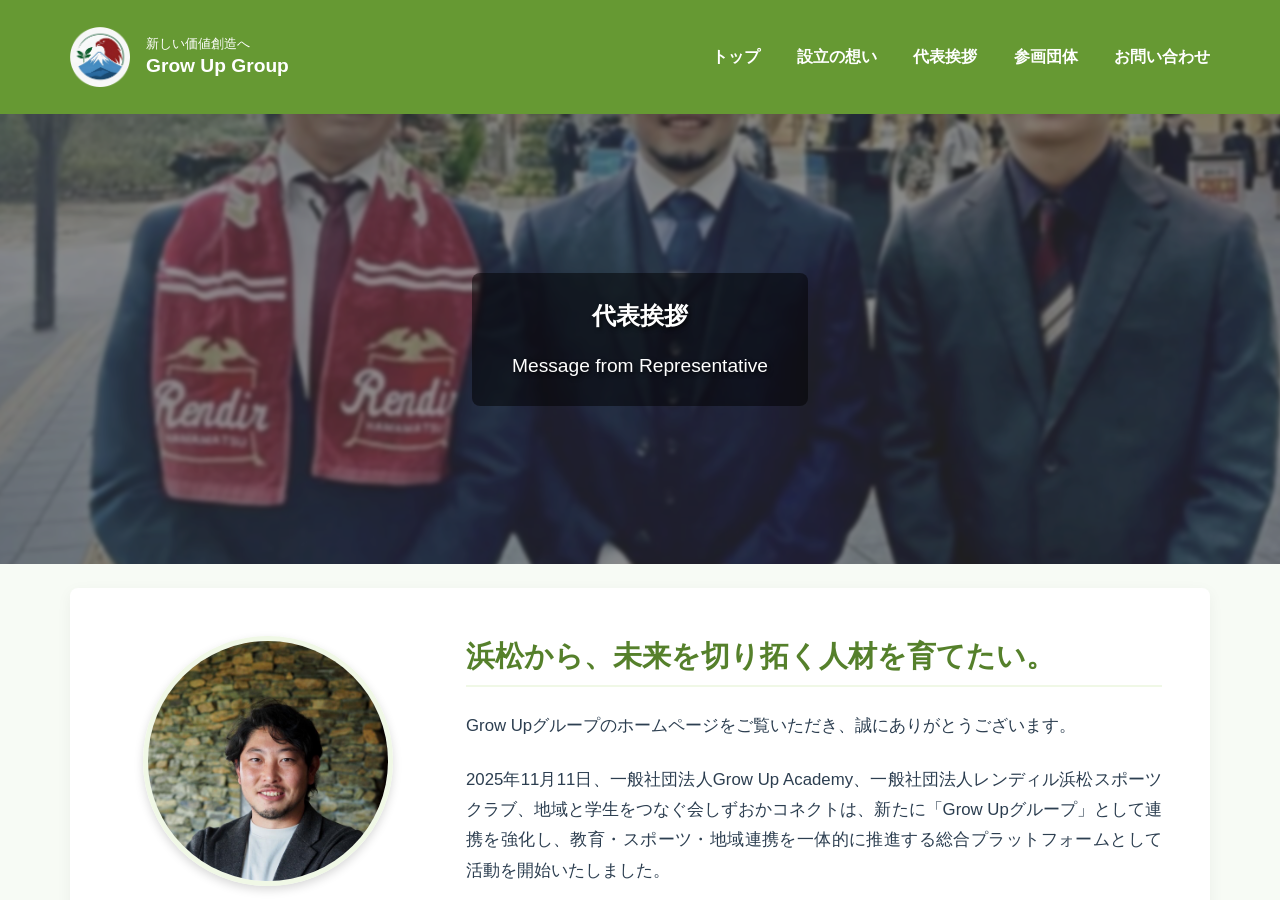
<file: greeting.html>
<!DOCTYPE html>
<html lang="ja">
<head>
  <meta charset="UTF-8" />
  <meta name="viewport" content="width=device-width, initial-scale=1" />
  
  <title>代表挨拶 | Grow Up Group 代表 島沢翔哉</title>
  <meta name="description" content="Grow Upグループ代表 島沢翔哉からのご挨拶。教育・スポーツ・学生支援の力を結集し、世代を超えて学び合い、支え合う循環型の地域づくりへの決意をお伝えします。">

  <link rel="icon" href="image/connection_logo.png" type="image/png">
  <link rel="apple-touch-icon" href="image/connection_logo.png">

  <meta property="og:type" content="article">
  <meta property="og:title" content="代表挨拶 | Grow Up Group 代表 島沢翔哉">
  <meta property="og:description" content="「浜松から、未来を切り拓く人材を育てたい。」Grow Upグループ代表 島沢翔哉からのメッセージです。">
  <meta property="og:url" content="https://grow-up-group.shizuoka-connect.com/greeting.html"> 
  <meta property="og:image" content="https://grow-up-group.shizuoka-connect.com/image/adviser.jpg"> 
  <link rel="stylesheet" href="style.css" />
  <link rel="stylesheet" href="https://cdnjs.cloudflare.com/ajax/libs/font-awesome/6.5.2/css/all.min.css" />
</head>

<style>
    /* 共通設定 (他のページと同じ) */
    .header-logo-group { height: 60px; width: auto; }
    .page-hero { position: relative; overflow: hidden; }
    .page-hero::before {
      content: ''; position: absolute; top: 0; left: 0; width: 100%; height: 100%;
      background-color: rgba(0, 0, 0, 0.4); z-index: 1;
    }
    .page-hero::after {
      content: ''; position: absolute; top: 0; left: 0; width: 100%; height: 100%;
      background-image: url('image/connection_photo.jpg'); /* 背景画像 */
      background-size: cover; background-position: center;
      filter: blur(2px); transform: scale(1.05); z-index: 0; opacity: 0.8;
    }
    .hero-text { position: relative; z-index: 2; color: #fff; text-shadow: 2px 2px 4px rgba(0,0,0,0.7); }

    /* --- このページ専用のスタイル --- */
    .greeting-container {
      background-color: #fff;
      padding: 3rem;
      border-radius: 8px;
      box-shadow: 0 4px 15px rgba(0,0,0,0.05);
      margin-bottom: 3rem;
    }

    /* 写真と文章を横並びにするレイアウト */
    .greeting-flex {
      display: flex;
      gap: 3rem;
      align-items: flex-start;
    }

    .leader-photo-area {
      flex: 0 0 300px; /* エリアの幅 */
      text-align: center;
    }

    /* ★変更点: 写真を丸く切り抜く設定 */
    .leader-photo {
      width: 240px;       /* 好きなサイズ（正方形）に固定 */
      height: 240px;      /* 幅と同じ高さにする */
      object-fit: cover;  /* 画像を変形させずに枠いっぱいに表示 */
      object-position: center top; /* 顔の位置（少し上寄り）を中心に */
      border-radius: 50%; /* 完全な円にする */
      box-shadow: 0 4px 10px rgba(0,0,0,0.15);
      margin-bottom: 1rem;
      border: 5px solid #f0f8e6; /* 薄い緑の枠線をつけて強調 */
    }

    .leader-name {
      font-size: 1.4rem;
      font-weight: bold;
      color: #669933;
      margin-top: 0.5rem;
    }
    
    .leader-position {
      font-size: 0.9rem;
      color: #666;
      margin-bottom: 0.2rem;
    }

    .message-body {
      flex: 1; /* 残りの幅を全部使う */
    }

    .message-title {
      font-size: 1.8rem;
      color: #55802b;
      margin-top: 0;
      margin-bottom: 1.5rem;
      border-bottom: 2px solid #f0f8e6;
      padding-bottom: 0.5rem;
      line-height: 1.4;
    }

    .message-text p {
      margin-bottom: 1.5rem;
      line-height: 1.8;
      font-size: 1.05rem;
      text-align: justify; /* 両端揃えできれいに見せる */
    }

    /* 署名部分 */
    .signature {
      text-align: right;
      font-size: 1.2rem;
      font-family: "Yu Mincho", serif; /* 明朝体でそれっぽく */
      margin-top: 2rem;
      line-height: 1.6;
    }

    /* スマホ対応 */
    @media (max-width: 768px) {
      .greeting-flex {
        flex-direction: column; /* 縦並びにする */
        gap: 2rem;
        align-items: center; /* 中央寄せ */
      }
      .leader-photo-area {
        flex: auto;
        width: 100%;
        max-width: 300px;
        margin: 0 auto;
      }
      .message-title {
        font-size: 1.5rem;
        text-align: center;
      }
    }
</style>

<body>
  
  <header>
    <div class="container header-flex">
      <h1>
        <a href="index.html" class="site-title">
          <img src="image/connection_logo.png" alt="Grow Upグループ ロゴ" class="header-logo header-logo-group">
          <div class="title-text">
            <span class="sub-title">新しい価値創造へ</span>
            Grow Up Group
          </div>
        </a>
      </h1>
      <nav class="desktop-nav">
        <ul>
          <li><a href="index.html">トップ</a></li>
          <li><a href="message.html">設立の想い</a></li>
          <li><a href="greeting.html">代表挨拶</a></li>
          <li><a href="index.html#members">参画団体</a></li>
          <li><a href="index.html#contact">お問い合わせ</a></li>
        </ul>
      </nav>
      <div class="hamburger" id="hamburger"><span></span><span></span><span></span></div>
    </div>
  </header>

  <nav class="nav-menu" id="nav-menu">
    <ul>
      <li><a href="index.html">トップ</a></li>
      <li><a href="message.html">設立の想い</a></li>
      <li><a href="greeting.html">代表挨拶</a></li>
      <li><a href="index.html#members">参画団体</a></li>
      <li><a href="index.html#contact">お問い合わせ</a></li>
    </ul>
  </nav>

  <div class="content-wrapper">
    <section class="page-hero">
      <div class="hero-text">
        <h2>代表挨拶</h2>
        <p style="font-size: 1.2rem; margin-top: 1rem;">Message from Representative</p>
      </div>
    </section>

    <main class="container page-content">

      <section class="greeting-container">
        <div class="greeting-flex">
          
          <div class="leader-photo-area">
            <img src="image/adviser.jpg" alt="島沢 翔哉 代表" class="leader-photo" loading="lazy">
            <div class="leader-position">Grow Upグループ 代表</div>
            <div class="leader-name">島沢 翔哉</div>
          </div>

          <div class="message-body">
            <h3 class="message-title">浜松から、未来を切り拓く人材を育てたい。</h3>
            
            <div class="message-text">
              <p>
                Grow Upグループのホームページをご覧いただき、誠にありがとうございます。
              </p>
              <p>
                2025年11月11日、一般社団法人Grow Up Academy、一般社団法人レンディル浜松スポーツクラブ、地域と学生をつなぐ会しずおかコネクトは、新たに「Grow Upグループ」として連携を強化し、教育・スポーツ・地域連携を一体的に推進する総合プラットフォームとして活動を開始いたしました。
              </p>
              <p>
                少子化や地域活力の低下、企業の人材不足、若者の教育機会の分断など、地域社会を取り巻く課題は年々複雑化しています。<br>
                この現実に向き合い、「子どもたちや若い世代が夢を描き、挑戦できる地域にしたい」という想いが、3団体を一つに結びました。
              </p>
              <p>
                <strong>Grow Up Academy</strong>は教育・人材育成の中核として、スポーツや文化教育の実践知を提供し、挑戦を支える学びの土台をつくります。<br>
                <strong>レンディル浜松スポーツクラブ</strong>は「地域の学びと指導のプラットフォーム」として、スポーツ・文化など多分野の活動を支え、地域クラブや社会人団体の基盤を整えます。<br>
                <strong>しずおかコネクト</strong>は学生と地域をつなぐネットワークとして、若者の力を地域企業や団体に届け、未来の担い手を育てる循環を生み出します。
              </p>
              <p>
                私たち Grow Upグループは、この3つの機能を統合し、<br>
                <strong style="color: #669933;">「教育 → 実践 → 地域貢献」</strong><br>
                という一連の流れを創り出すことで、人と地域が共に成長する“循環型の地域づくり”に挑戦していきます。
              </p>
              <p>
                目指すのは、単なる団体の連携ではありません。<br>
                子ども・学生・若者・指導者・企業・地域住民など、すべての世代が学び合い、支え合うコミュニティの創造です。
              </p>
              <p>
                浜松から、未来を切り拓く人材を育てたい。<br>
                地域の課題を、地域の力で乗り越える仕組みをつくりたい。<br>
                世代を超え、分野を超え、立場を超え、誰もが成長していける社会を築きたい。
              </p>
              <p>
                Grow Upグループは、その志を胸に、地域の皆さまと共に歩み続けます。<br>
                今後とも変わらぬご支援を賜りますよう、心よりお願い申し上げます。
              </p>
            </div>

            <div class="signature">
              Grow Upグループ<br>
              代表　島沢 翔哉
            </div>

          </div>
        </div>
      </section>

      <section class="cta-section" id="contact">
        <h2 style="color: #55802b;">共に未来を創るパートナーを募集しています</h2>
        <p style="margin: 1rem 0 1.5rem 0;">私たちの想いに共感していただける方、ぜひ一度お話ししましょう。</p>
        <a href="mailto:campustocommunityshizuoka@gmail.com" class="btn">
            <i class="fas fa-envelope"></i> 代表へのお問い合わせはこちら
        </a>
      </section>

    </main>

    <footer>
      <div class="container">
        <div class="footer-content">
          <p>© 2026 Grow Up Group. All rights reserved.</p>
          <div class="footer-links">
            <a href="https://www.instagram.com/shizuoka_connect?igsh=OXMyazhjcWQ0aW8y" target="_blank" aria-label="Instagram">
              <i class="fab fa-instagram"></i>
            </a>
            <a href="mailto:campustocommunityshizuoka@gmail.com" aria-label="Email">
              <i class="fas fa-envelope"></i>
            </a>
          </div>
        </div>
      </div>
    </footer>
  </div>

  <script type="module" src="javascript.js"></script>
</body>
</html>
</file>
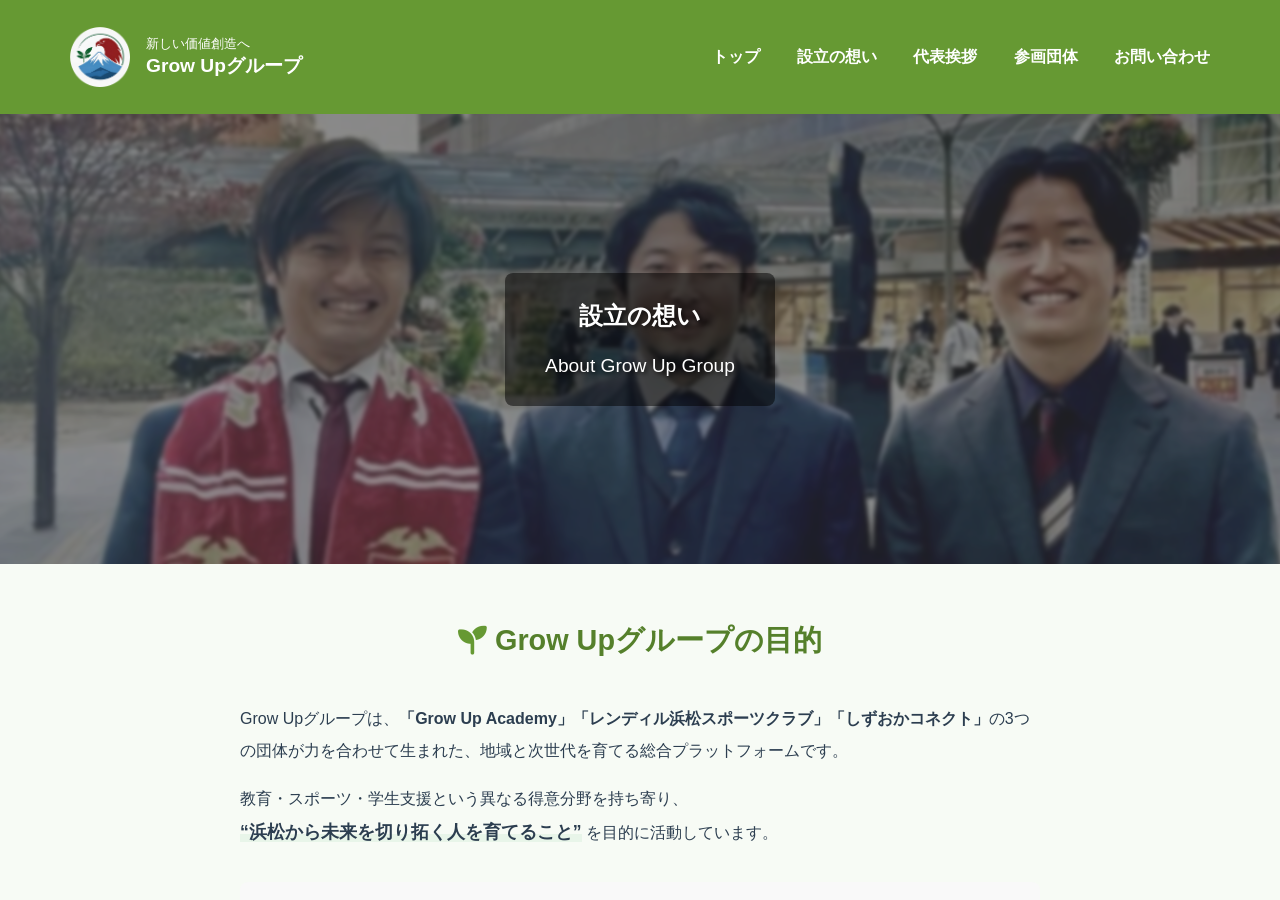
<file: message.html>
<!DOCTYPE html>
<html lang="ja">
<head>
  <meta charset="UTF-8" />
  <meta name="viewport" content="width=device-width, initial-scale=1" />
  
  <title>設立の想い | Grow Up Group - 教育と地域貢献の循環</title>
  <meta name="description" content="Grow Upグループの設立目的と3つの団体の役割について。「教育→実践→地域貢献」の循環を生み出し、浜松から未来を切り拓く人材を育てるための連携体制をご紹介します。">

  <link rel="icon" href="image/connection_logo.png" type="image/png">
  <link rel="apple-touch-icon" href="image/connection_logo.png">

  <meta property="og:type" content="article">
  <meta property="og:title" content="設立の想い | Grow Up Group">
  <meta property="og:description" content="「浜松から未来を切り拓く人を育てる」Grow Upグループ設立の背景と、3つの力が生み出す循環について。">
  <meta property="og:url" content="https://grow-up-group.shizuoka-connect.com/message.html">
  <meta property="og:image" content="https://grow-up-group.shizuoka-connect.com/image/connection_photo.jpg"> 
  <link rel="stylesheet" href="style.css" />
  <link rel="stylesheet" href="https://cdnjs.cloudflare.com/ajax/libs/font-awesome/6.5.2/css/all.min.css" />
</head>

<style>
    /* --- index.html と共通のスタイル設定 (ヘッダー・ヒーロー画像) --- */
    .header-logo-group {
      height: 60px;
      width: auto;
    }
    
    .page-hero {
      position: relative;
      overflow: hidden;
    }

    /* 全体背景のオーバーレイ */
    .page-hero::before {
      content: '';
      position: absolute;
      top: 0;
      left: 0;
      width: 100%;
      height: 100%;
      background-color: rgba(0, 0, 0, 0.4);
      z-index: 1;
    }

    /* 背景画像設定 */
    .page-hero::after {
      content: '';
      position: absolute;
      top: 0;
      left: 0;
      width: 100%;
      height: 100%;
      background-image: url('image/connection_photo.jpg');
      background-size: 100% auto;
      background-repeat: no-repeat;
      background-position: center top;
      filter: blur(2px);
      transform: scale(1.05);
      z-index: 0;
      opacity: 0.8;
    }
    
    .hero-text {
      position: relative;
      z-index: 2;
      color: #fff;
      text-shadow: 2px 2px 4px rgba(0,0,0,0.7);
    }

    /* --- 以下、message.html 専用のコンテンツスタイル --- */
    
    /* 各団体の紹介カード */
    .org-section {
      margin-bottom: 4rem;
    }
    
    .org-card {
      background: #fff;
      border-radius: 12px;
      box-shadow: 0 4px 15px rgba(0,0,0,0.05);
      padding: 2.5rem;
      margin-bottom: 2rem;
      border-left-width: 6px;
      border-left-style: solid;
    }

    .org-card h3 {
      font-size: 1.5rem;
      margin-top: 0;
      margin-bottom: 1rem;
      display: flex;
      align-items: center;
      gap: 0.8rem;
    }

    .org-card ul {
      list-style: none;
      padding: 0;
      margin: 1.5rem 0;
    }

    .org-card ul li {
      position: relative;
      padding-left: 1.5rem;
      margin-bottom: 0.8rem;
      line-height: 1.6;
    }

    /* チェックマークの色はインラインで制御するため、共通部分のみ定義 */
    .org-card ul li::before {
      content: '✔';
      position: absolute;
      left: 0;
      font-weight: bold;
    }

    .feature-tag {
      display: inline-block;
      padding: 0.5rem 1rem;
      border-radius: 20px;
      font-weight: bold;
      font-size: 0.95rem;
    }

    /* まとめセクション */
    .summary-box {
      background-color: #fff8e1; /* 薄いオレンジ背景 */
      border: 2px solid #ffcc80;
      border-radius: 12px;
      padding: 2rem;
      text-align: center;
      max-width: 800px;
      margin: 3rem auto 0 auto;
    }

    .summary-title {
      color: #f57c00;
      font-size: 1.3rem;
      font-weight: bold;
      margin-bottom: 1.5rem;
    }

    .role-flow {
      display: flex;
      flex-wrap: wrap;
      justify-content: center;
      gap: 1rem;
      font-size: 1.1rem;
      font-weight: bold;
    }
    
    .role-item {
      background: white;
      padding: 0.8rem 1.5rem;
      border-radius: 8px;
      box-shadow: 0 2px 5px rgba(0,0,0,0.05);
    }

    /* お問い合わせセクション */
    .cta-section {
      background-color: #ffffff;
      border: 2px solid #669933;
    }

    /* レスポンシブ調整 */
    @media (max-width: 768px) {
      .role-flow {
        flex-direction: column;
        gap: 0.5rem;
      }
    }
</style>

<body>
  
  <header>
    <div class="container header-flex">
      <h1>
        <a href="index.html" class="site-title">
          <img src="image/connection_logo.png" alt="Grow Upグループ ロゴ" class="header-logo header-logo-group">
          <div class="title-text">
            <span class="sub-title">新しい価値創造へ</span>
            Grow Upグループ
          </div>
        </a>
      </h1>
      <nav class="desktop-nav">
        <ul>
          <li><a href="index.html">トップ</a></li>
          <li><a href="message.html">設立の想い</a></li>
          <li><a href="greeting.html">代表挨拶</a></li>
          <li><a href="index.html#members">参画団体</a></li>
          <li><a href="index.html#contact">お問い合わせ</a></li>
        </ul>
      </nav>
      <div class="hamburger" id="hamburger"><span></span><span></span><span></span></div>
    </div>
  </header>

  <nav class="nav-menu" id="nav-menu">
    <ul>
      <li><a href="index.html">トップ</a></li>
      <li><a href="message.html">設立の想い</a></li>
      <li><a href="greeting.html">代表挨拶</a></li>
      <li><a href="index.html#members">参画団体</a></li>
      <li><a href="index.html#contact">お問い合わせ</a></li>
    </ul>
  </nav>

  <div class="content-wrapper">
    <section class="page-hero">
      <div class="hero-text">
        <h2>設立の想い</h2>
        <p style="font-size: 1.2rem; margin-top: 1rem;">About Grow Up Group</p>
      </div>
    </section>

    <main class="container page-content">

      <section class="section" style="text-align: center; margin-bottom: 4rem;">
        <h3 class="section-title" style="display: flex; align-items: center; justify-content: center; gap: 0.5rem;">
          <i class="fas fa-seedling" style="color: #669933;"></i> Grow Upグループの目的
        </h3>
        <div style="max-width: 800px; margin: 0 auto; line-height: 2; text-align: left;">
          <p>
            Grow Upグループは、<strong>「Grow Up Academy」「レンディル浜松スポーツクラブ」「しずおかコネクト」</strong>の3つの団体が力を合わせて生まれた、地域と次世代を育てる総合プラットフォームです。
          </p>
          <p style="margin-top: 1rem;">
            教育・スポーツ・学生支援という異なる得意分野を持ち寄り、<br>
            <strong style="font-size: 1.1rem; color: #2c3e50; background: linear-gradient(transparent 60%, #e8f5e9 60%);">“浜松から未来を切り拓く人を育てること”</strong> を目的に活動しています。
          </p>
          
          <div style="background-color: #f9f9f9; padding: 1.5rem; border-radius: 8px; margin-top: 2rem; text-align: center;">
            <p style="margin: 0; font-weight: bold; color: #55802b;">
              Grow Up Academyが教育で土台をつくり、<br>
              レンディル浜松がその力を現場で活かし、<br>
              しずおかコネクトが人と地域をつなぐ。
            </p>
          </div>
          
          <p style="margin-top: 1.5rem;">
            この循環を仕組みとして整えることで、<strong>「教育 → 実践 → 地域貢献」</strong>の流れを自然に生み出しています。
          </p>
        </div>
      </section>

      <section class="org-section">
        <h2 class="section-title">各団体の役割</h2>

        <div class="org-card" style="border-left-color: #1b5e20;">
          <h3 style="color: #1b5e20;"><i class="fas fa-school"></i> Grow Up Academy（教育・人材育成）</h3>
          <p>Grow Up Academyは、グループの中で最も<strong>「教育」と「育成」</strong>に特化した組織です。</p>
          <ul>
            <li style="color: #2c3e50;"><span style="color: #1b5e20; position: absolute; left: 0; font-weight: bold;">✔</span> 指導法・教育ノウハウを活かした人材育成プログラムや企業研修を実施</li>
            <li style="color: #2c3e50;"><span style="color: #1b5e20; position: absolute; left: 0; font-weight: bold;">✔</span> レンディル浜松の現場へ教育メソッドを導入し、指導の質向上や育成システムづくりを担当</li>
            <li style="color: #2c3e50;"><span style="color: #1b5e20; position: absolute; left: 0; font-weight: bold;">✔</span> しずおかコネクトと連携して、研修 → 実践 → 活躍の流れを設計</li>
          </ul>
          <div class="feature-tag" style="background-color: #e8f5e9; color: #1b5e20;">
            📌 特徴：教育の品質保証と指導体系の中心
          </div>
        </div>

        <div class="org-card" style="border-left-color: #8d1c2c;">
          <h3 style="color: #8d1c2c;"><i class="fas fa-futbol"></i> レンディル浜松スポーツクラブ（実践・地域連携）</h3>
          <p>レンディル浜松は、スポーツや文化活動を通じて、学びを<strong>“実際の体験”</strong>につなげるフィールドを提供しています。</p>
          <ul>
            <li style="color: #2c3e50;"><span style="color: #8d1c2c; position: absolute; left: 0; font-weight: bold;">✔</span> 子どもから大人まで参加できるスポーツ・文化の場を運営</li>
            <li style="color: #2c3e50;"><span style="color: #8d1c2c; position: absolute; left: 0; font-weight: bold;">✔</span> 部活動移行先や地域クラブの指導者を登録・派遣し、地域の指導者マネジメントを担当</li>
            <li style="color: #2c3e50;"><span style="color: #8d1c2c; position: absolute; left: 0; font-weight: bold;">✔</span> Academyで学んだ教育メソッドを現場に導入し、チーム運営や地域イベントまで幅広くサポート</li>
          </ul>
          <div class="feature-tag" style="background-color: #fae3e5; color: #8d1c2c;">
            📌 特徴：地域に一番近い「現場力」が強み
          </div>
        </div>

        <div class="org-card" style="border-left-color: #0088cc;">
          <h3 style="color: #0088cc;"><i class="fas fa-graduation-cap"></i> しずおかコネクト（学生マッチング・地域ネットワーク）</h3>
          <p>しずおかコネクトは、学生 × 地域企業 × 団体をつなぐ<strong>ネットワークハブ</strong>として機能しています。</p>
          <ul>
            <li style="color: #2c3e50;"><span style="color: #0088cc; position: absolute; left: 0; font-weight: bold;">✔</span> 学生を発掘し、企業・団体へつなげるマッチングの専門家</li>
            <li style="color: #2c3e50;"><span style="color: #0088cc; position: absolute; left: 0; font-weight: bold;">✔</span> Grow Up Academyの教育を学生に接続し、即戦力として活躍できる力を育成</li>
            <li style="color: #2c3e50;"><span style="color: #0088cc; position: absolute; left: 0; font-weight: bold;">✔</span> レンディル浜松の現場やイベントを、学生が挑戦できる実践の場として提供</li>
            <li style="color: #2c3e50;"><span style="color: #0088cc; position: absolute; left: 0; font-weight: bold;">✔</span> 地域企業のCSR活動や産学連携もサポート</li>
          </ul>
          <div class="feature-tag" style="background-color: #e1f5fe; color: #0088cc;">
            📌 特徴：人と地域をつなぐ「接続力」が武器
          </div>
        </div>

      </section>

      <section class="summary-box">
        <div class="summary-title">🔶 3つの団体の役割まとめ</div>
        <div class="role-flow">
          <div class="role-item" style="color: #1b5e20;"><i class="fas fa-school"></i> Academy<br>育てる（教育）</div>
          <div style="display:flex; align-items:center; color:#ccc;"><i class="fas fa-plus"></i></div>
          <div class="role-item" style="color: #8d1c2c;"><i class="fas fa-futbol"></i> レンディル<br>活かす（現場）</div>
          <div style="display:flex; align-items:center; color:#ccc;"><i class="fas fa-plus"></i></div>
          <div class="role-item" style="color: #0088cc;"><i class="fas fa-graduation-cap"></i> コネクト<br>つなぐ（マッチング）</div>
        </div>
        <p style="margin-top: 1.5rem; font-weight: 500;">
          この3つが揃うことで、Grow Upグループは地域と人を育てる大きな循環を生み出しています。
        </p>
      </section>

      <section class="cta-section" id="contact" style="margin-top: 4rem;">
        <h2 style="color: #55802b;">私たちの活動に参加しませんか？</h2>
        <p style="margin: 1rem 0;">
          協業パートナー、学生メンバー、取材のご依頼など、お気軽にご連絡ください。
        </p>
        <a href="mailto:campustocommunityshizuoka@gmail.com" class="btn">
            <i class="fas fa-envelope"></i> お問い合わせはこちら
        </a>
      </section>

    </main>

    <footer>
      <div class="container">
        <div class="footer-content">
          <p>© 2026 Grow Up Group. All rights reserved.</p>
          <div class="footer-links">
            <a href="https://www.instagram.com/shizuoka_connect?igsh=OXMyazhjcWQ0aW8y" target="_blank" aria-label="Instagram">
              <i class="fab fa-instagram"></i>
            </a>
            <a href="mailto:campustocommunityshizuoka@gmail.com" aria-label="Email">
              <i class="fas fa-envelope"></i>
            </a>
          </div>
        </div>
      </div>
    </footer>
  </div>

  <script type="module" src="javascript.js"></script>
</body>
</html>
</file>
<file: style.css>
/* =================================================================
   基本スタイル
   サイト全体の基本的なフォント、色、レイアウトなどを定義します。
   ================================================================= */
html, body {
  height: 100%;
  margin: 0;
}

body {
  font-family: 'Segoe UI', sans-serif;
  padding: 0;
  /* 背景色をほんのり緑がかった白に変更 */
  background-color: #f7fbf5;
  color: #2c3e50;
  line-height: 1.6;
  display: flex;
  flex-direction: column;
}

.container {
  max-width: 1140px;
  margin: 0 auto;
  padding: 1.5rem;
}

a {
  text-decoration: none;
  color: inherit;
}

ul {
  list-style: none;
  margin: 0;
  padding: 0;
}

/* =================================================================
   ヘッダー
   ページ上部のロゴやナビゲーションメニューのスタイルです。
   ================================================================= */
header {
  /* ★変更：若草色 */
  background-color: #669933;
  color: white;
  padding: 0.2rem 0;
  width: 100%;
  z-index: 1002;
  flex-shrink: 0;
}

.header-flex {
  display: flex;
  align-items: center;
}

header h1 {
  margin: 0;
}

.site-title {
  display: flex;
  align-items: center;
  gap: 1rem;
}

.header-logo {
  height: 50px;
  width: auto;
}

.title-text {
  font-size: 1.2rem;
  line-height: 1.4;
  font-weight: bold;
}

.sub-title {
  font-size: 0.8rem;
  font-weight: normal;
  display: block;
}

/* =================================================================
   ナビゲーション (PC / スマートフォン)
   ================================================================= */

/* PC用ナビゲーション */
.desktop-nav {
  display: none; /* デフォルトは非表示、メディアクエリで表示 */
  margin-left: auto;
}

.desktop-nav > ul > li {
  display: inline-block;
  margin-left: 2rem;
  position: relative;
}

.desktop-nav a {
  color: white;
  font-weight: bold;
}

/* PC用ドロップダウン（ホバーで表示） */
.desktop-nav .dropdown:hover .dropdown-menu {
  display: block;
}

.dropdown-menu {
  display: none;
  position: absolute;
  top: 100%;
  left: 0;
  /* ★変更：ドロップダウン背景（少し濃い緑） */
  background-color: #55802b;
  border-radius: 4px;
  min-width: 180px;
  z-index: 10;
  padding: 0.5rem 0;
}

.dropdown-menu li a {
  display: block;
  padding: 0.5rem 1rem;
  white-space: nowrap;
}

.dropdown-menu li a:hover {
  /* ★変更：ホバー時のさらに濃い緑 */
  background-color: #446622;
}

/* ハンバーガーアイコン (スマートフォン用) */
.hamburger {
  display: block;
  cursor: pointer;
  width: 30px;
  height: 21px;
  position: relative;
  z-index: 1003;
  margin-left: auto;
}

.hamburger span {
  display: block;
  position: absolute;
  width: 100%;
  height: 3px;
  background-color: white;
  border-radius: 4px;
  transition: all 0.3s ease-in-out;
}

.hamburger span:nth-child(1) { top: 0; }
.hamburger span:nth-child(2) { top: 9px; }
.hamburger span:nth-child(3) { top: 18px; }

/* ハンバーガーがアクティブな時 (×印になる) */
.hamburger.active span:nth-child(1) {
  top: 9px;
  transform: rotate(45deg);
}
.hamburger.active span:nth-child(2) {
  opacity: 0;
}
.hamburger.active span:nth-child(3) {
  top: 9px;
  transform: rotate(-45deg);
}

/* スライドメニュー (スマートフォン用) */
.nav-menu {
  position: fixed;
  top: 0;
  right: -100%;
  width: 250px;
  height: 100%;
  /* ★変更：スマホメニュー背景（緑の透過） */
  background-color: rgba(102, 153, 51, 0.95);
  transition: right 0.4s ease-in-out;
  z-index: 1001;
  display: flex;
  flex-direction: column;
  justify-content: center;
}

.nav-menu.active {
  right: 0;
}

.nav-menu ul {
  padding-top: 0;
}

.nav-menu li {
  text-align: center;
  margin: 1.5rem 0;
}

.nav-menu a {
  color: white;
  font-size: 1.2rem;
  font-weight: bold;
}

/* スマートフォン用ドロップダウン */
.dropdown-menu-sp {
  display: none;
  background-color: rgba(0,0,0,0.2);
  padding: 0.5rem 0;
  margin-top: 0.5rem;
}

.dropdown-menu-sp.show {
  display: block;
}

.dropdown-menu-sp li {
  margin: 0;
}

.dropdown-menu-sp a {
  font-size: 1rem;
  font-weight: normal;
  display: flex;
  align-items: center;
  justify-content: center;
  padding: 0.75rem 0;
}

/* =================================================================
   メインコンテンツ
   ================================================================= */

/* コンテンツ全体のラッパー */
.content-wrapper {
  flex-grow: 1; /* フッターをページ下部に固定するため */
  overflow-y: auto;
  -webkit-overflow-scrolling: touch;
}

/* 各ページ共通のメインコンテンツエリア */
.page-content {
  padding-bottom: 2rem;
}

/* ヒーローセクション (ページ上部の大きな画像エリア) */
.hero, .page-hero {
  position: relative;
  height: 450px;
  display: flex;
  overflow: hidden;
  align-items: center;
  justify-content: center;
  color: white;
  text-align: center;
}

/* ヒーローイメージを3分割で表示するためのスタイル */
.hero-image-segment {
  position: absolute;
  top: 0;
  width: 33.333%;
  height: 100%;
  background-size: cover;
  background-position: center;
  filter: brightness(0.7);
  z-index: 0;
}

.segment-1 { left: 0; background-image: url("image/hatake.jpg"); }
.segment-2 { left: 33.333%; background-image: url("image/fujisann.jpg"); }
.segment-3 { left: 66.666%; background-image: url("image/taki.jpg"); }

/* 画像の上に薄い黒のオーバーレイをかける */
.hero::before, .page-hero::before {
  content: "";
  position: absolute;
  top: 0;
  left: 0;
  width: 100%;
  height: 100%;
  background-color: rgba(0,0,0,0.1);
  z-index: 0;
  pointer-events: none;
}

/* ヒーローセクション中央のテキスト */
.hero-text {
  position: relative;
  z-index: 1;
  background-color: rgba(0, 0, 0, 0.5);
  display: inline-block;
  padding: 1.5rem 2.5rem;
  border-radius: 8px;
}

.hero-text h2, .hero-text p {
  margin: 0;
}

/* 各セクションのタイトル */
.section-title {
  text-align: center;
  margin-bottom: 2.5rem;
  font-size: 1.8rem;
  /* ★変更：タイトルの色を濃い緑へ */
  color: #55802b;
}

/* 各セクションの導入テキスト */
.intro-text {
  text-align: center;
  margin-bottom: 3rem;
  font-size: 1.1rem;
  max-width: 800px;
  margin-left: auto;
  margin-right: auto;
}

/* 汎用ボタン */
.btn {
  display: inline-block;
  /* ★変更：ボタンの背景色 */
  background-color: #669933;
  color: white;
  padding: 0.75rem 1.5rem;
  border-radius: 4px;
  text-decoration: none;
  font-weight: bold;
  transition: background-color 0.3s ease;
  margin-top: 1rem;
}

.btn:hover {
  /* ★変更：ボタンホバー時の色 */
  background-color: #55802b;
}

/* =================================================================
   トップページ専用スタイル (`index.html`)
   ================================================================= */

/* 3カラムのグリッドレイアウト */
.three-column-grid {
  display: grid;
  grid-template-columns: repeat(auto-fit, minmax(280px, 1fr));
  gap: 1.5rem;
  margin-bottom: 4rem;
}

/* サービス紹介カード */
.service-card {
  background-color: #ffffff;
  border-radius: 8px;
  box-shadow: 0 4px 12px rgba(0, 0, 0, 0.08);
  padding: 2rem;
  text-align: center;
  transition: transform 0.3s ease, box-shadow 0.3s ease;
}

.service-card:hover {
  transform: translateY(-5px);
  box-shadow: 0 6px 16px rgba(0, 0, 0, 0.12);
}

.service-card .icon {
  font-size: 3rem;
  /* ★変更：アイコンの色 */
  color: #669933;
  margin-bottom: 1rem;
}

.service-card h3 {
  /* ★変更：見出しの色 */
  color: #669933;
  margin-bottom: 0.75rem;
}

/* お知らせセクション */
.news-list-container {
  max-height: 250px;
  overflow-y: auto;
  border: 1px solid #e0e0e0;
  border-radius: 8px;
  padding: 0 1.5rem;
  max-width: 700px;
  margin: 0 auto 4rem auto;
}

.news-list {
  list-style: none;
  padding: 0;
}

.news-list li {
  border-bottom: 1px solid #e0e0e0;
  padding: 1.2rem 0.5rem;
  display: flex;
  align-items: center;
}

.news-list li:last-child {
  border-bottom: none;
}

.news-list .date {
  color: #6b7280;
  margin-right: 1.5rem;
  font-weight: bold;
  white-space: nowrap;
}

/* スクロールバーのスタイル */
.news-list-container::-webkit-scrollbar { width: 8px; }
.news-list-container::-webkit-scrollbar-track { background: #f1f1f1; border-radius: 10px; }
.news-list-container::-webkit-scrollbar-thumb { background: #ccc; border-radius: 10px; }
.news-list-container::-webkit-scrollbar-thumb:hover { background: #aaa; }

/* 行動喚起 (Call To Action) セクション */
.cta-section {
  /* ★変更：背景を白に、枠線を若草色に */
  background-color: #ffffff;
  border: 2px solid #669933;
  text-align: center;
  padding: 3rem;
  border-radius: 8px;
}
/* CTA内の見出しはHTML側で調整するか、ここで一括指定も可能 */
.cta-section h2 {
  color: #55802b; /* 濃い緑 */
}

/* =================================================================
   メンバー・顧問紹介ページ (`members.html`, `advisors.html`)
   ================================================================= */

/* メンバー紹介グリッド */
.members-grid {
  display: grid;
  grid-template-columns: repeat(auto-fit, minmax(280px, 1fr));
  gap: 2rem;
}

/* メンバー・顧問紹介カード */
.member-card {
  background-color: white;
  border-radius: 8px;
  box-shadow: 0 4px 8px rgba(0,0,0,0.1);
  text-align: center;
  padding: 1.5rem;
}

.member-card img {
  width: 150px;
  height: 150px;
  border-radius: 50%;
  object-fit: cover;
  margin-bottom: 1rem;
}

.member-card h4 {
  margin: 0.5rem 0;
  /* ★変更：メンバー名の文字色 */
  color: #669933;
  font-size: 1.25rem;
}

.member-card .title {
  color: #6b7280;
  margin-bottom: 1rem;
}

/* ▼ member-card内の紹介文スタイル (旧インラインCSS) ▼ */
.member-card .member-bio {
  text-align: left;
  margin-top: 1rem;
}

.member-card .member-bio h5 {
  font-size: 1rem;
  /* ★変更：小見出しの色 */
  color: #669933;
  /* ★変更：下線の色 */
  border-bottom: 2px solid #f0f8e6;
  padding-bottom: 0.3rem;
  margin-top: 1.2rem;
  margin-bottom: 0.5rem;
}

.member-card .member-bio p {
  margin-bottom: 0.5rem;
  line-height: 1.7;
}
/* ▲ ここまで ▲ */

/* =================================================================
   企業・団体向けページ (`for-companies.html`)
   ================================================================= */

.business-info-box img {
  width: 100%;
  height: auto;
  border-radius: 8px;
  margin-bottom: 1.5rem;
}

.business-info-box h3 {
  text-align: center;
}

.feature-grid {
  display: grid;
  /* ★変更：minmaxを450pxから300pxに縮小。PCで3列並びやすくする */
  grid-template-columns: repeat(auto-fit, minmax(300px, 1fr));
  gap: 2rem;
  margin-bottom: 4rem;
}

.feature-card {
  background-color: #ffffff;
  border-radius: 8px;
  box-shadow: 0 4px 12px rgba(0,0,0,0.08);
  padding: 2.5rem 2rem;
  text-align: center;
}

.feature-card .icon {
  font-size: 3rem;
  /* ★変更：アイコン色 */
  color: #669933;
  margin-bottom: 1.5rem;
}

.feature-card h3 {
  /* ★変更：見出し色 */
  color: #669933;
  margin-bottom: 1rem;
}

/* =================================================================
   連携企業ページ (`partners.html`)
   ================================================================= */

.partner-grid {
  display: grid;
  grid-template-columns: repeat(auto-fit, minmax(450px, 1fr));
  gap: 2rem;
}

.partner-card {
  background-color: white;
  border-radius: 8px;
  box-shadow: 0 4px 12px rgba(0,0,0,0.08);
  text-align: center;
  padding: 2rem;
  display: flex;
  flex-direction: column;
  align-items: center;
  transition: transform 0.3s ease, box-shadow 0.3s ease;
}

.partner-card:hover {
  transform: translateY(-5px);
  box-shadow: 0 6px 16px rgba(0, 0, 0, 0.12);
}

.partner-card img {
  max-width: 200px;
  height: 80px;
  object-fit: contain;
  margin-bottom: 1.5rem;
}

.partner-card h4 {
  /* ★変更：見出し色 */
  color: #669933;
  font-size: 1.25rem;
  margin-top: 0;
  margin-bottom: 0.75rem;
}

.partner-card p {
  margin-bottom: 1.5rem;
  flex-grow: 1; /* カードの高さを揃えるため */
}

/* =================================================================
   フォーム関連 (`contact.html`, `service.html`)
   ================================================================= */

.contact-intro {
  text-align: center;
  max-width: 700px;
  margin: 0 auto 3rem auto;
}

/* フォームや連絡先情報を囲むボックス */
.contact-box,
.form-container {
  max-width: 720px;
  margin: 0 auto 2.5rem auto;
  background-color: #ffffff;
  padding: 2.5rem;
  border-radius: 8px;
  box-shadow: 0 4px 12px rgba(0, 0, 0, 0.08);
}

.contact-box h3, .form-container h3 {
  margin-top: 0;
  /* ★変更：見出し色 */
  color: #55802b;
  margin-bottom: 1.5rem;
  text-align: center;
}

.contact-box p {
  margin-bottom: 1.5rem;
  line-height: 1.7;
}

/* メールやInstagramへのリンク */
.contact-box a {
  display: flex;
  align-items: center;
  justify-content: center;
  /* ★変更：リンク色 */
  color: #669933;
  text-decoration: none;
  font-weight: bold;
  margin-bottom: 1rem;
  transition: color 0.3s ease;
  padding: 0.5rem;
}

.contact-box a:hover {
  /* ★変更：ホバー色 */
  color: #55802b;
  text-decoration: underline;
}

.contact-box a i {
  font-size: 1.2rem;
  margin-right: 0.75rem;
  width: 20px;
  text-align: center;
}

/* === フォームのスタイル (新レイアウト版) === */
/* form全体を、要素を縦に並べるFlexboxレイアウトに変更 */
form.form-section {
  display: flex;
  flex-direction: column;
}

/* ラベルを左揃えにし、入力欄との間に少し余白を設ける */
form.form-section label {
  text-align: left;
  font-weight: 500;
  margin-bottom: 0.5rem; /* ラベルと入力欄の間の余白 */
}

/* 特定のラベル（お問い合わせ内容）は変更不要のためそのまま */
#contactForm label[for="message"],
#contactForm textarea[name="message"] {
  text-align: left;
}

#contactForm label[for="message"] {
  margin-bottom: 0.5rem;
}

/* ボタンを中央寄せにする設定 */
form.form-section button {
  align-self: center; /* Flexboxコンテナの中で中央に配置 */
  margin-top: 1.5rem; /* ボタンの上の余白 */
  width: auto;
}

/* 各入力欄の下に余白を設けて、項目間のスペースを確保 */
form.form-section input,
form.form-section select,
form.form-section textarea {
  padding: 0.75rem;
  border: 1px solid #ccc;
  border-radius: 4px;
  width: 100%;
  box-sizing: border-box;
  margin-bottom: 1.5rem; /* 各入力項目の下の余白 */
}

/* 個人情報保護方針の同意欄 */
.privacy-policy-container {
  margin-top: 1rem;
}

.privacy-policy-box {
  border: 1px solid #ddd;
  background-color: #f8f9fa;
  padding: 1rem 1.5rem;
  border-radius: 4px;
  max-height: 150px;
  overflow-y: auto;
  font-size: 0.9rem;
  margin-bottom: 1rem;
  line-height: 1.6;
}

.privacy-policy-box h4 {
  margin-top: 0;
  margin-bottom: 0.5rem;
}

.form-group-checkbox {
  display: flex;
  align-items: center;
  justify-content: center;
}

.form-group-checkbox input[type="checkbox"] {
  margin-right: 0.75rem;
  width: auto;
}

.form-group-checkbox label {
  text-align: left;
  font-weight: normal;
  margin: 0;
}

/* =================================================================
   フッター
   ================================================================= */
footer {
  /* ★変更：フッター背景色 */
  background-color: #669933;
  color: white;
  text-align: center;
  padding: 1rem 0;
}

.footer-content {
  display: flex;
  justify-content: space-between;
  align-items: center;
  flex-wrap: wrap;
  gap: 1rem;
}

.footer-links a {
  color: white;
  font-size: 1.6rem;
  margin-left: 1.2rem;
  transition: opacity 0.3s ease;
}

.footer-links a:hover {
  opacity: 0.75;
}

/* =================================================================
   メディアクエリ (レスポンシブ対応)
   ================================================================= */

/* 条件付きフォームのためのスタイル */
.form-field-group {
  /* gridレイアウトの子要素として、2カラムをまたぐ設定 */
  grid-column: 1 / 3; 
  display: grid;
  grid-template-columns: auto 1fr;
  gap: 1.2rem 1.5rem; /* フォームの他の行と隙間を合わせる */
  align-items: center;
  margin-top: -1.2rem; /* 上の要素との隙間を詰める */
  margin-bottom: -1.2rem; /* 下の要素との隙間を詰める */
}
/* フォームグループ内のラベルは右寄せ */
.form-field-group label {
  text-align: right;
  font-weight: 500;
}
/* 初期状態で非表示にするクラス */
.hidden {
  display: none;
}

@media (min-width: 768px) {
  /* 画面幅が768px以上の場合 */
  .hamburger {
    display: none; /* ハンバーガーを非表示 */
  }
  .desktop-nav {
    display: block; /* PC用ナビゲーションを表示 */
  }
}

/* =================================================================
   フォーム送信ボタン (進化版)
   ================================================================= */
.btn-submit {
  /* 基本的な見た目の設定 */
  color: white;
  font-weight: bold;
  font-size: 1rem;
  border: none;
  border-radius: 8px; /* 角を少し丸くする */
  padding: 12px 32px; /* ボタンのサイズを調整 */
  cursor: pointer;
  user-select: none; /* ボタンテキストの選択を防止 */
  
  /* 美しいグラデーション背景 */
  /* ★変更：若草色のグラデーション */
  background: linear-gradient(45deg, #669933, #8bc34a);
  
  /* ボタンに立体感を与える影 */
  box-shadow: 0 4px 10px rgba(0, 0, 0, 0.1);
  
  /* アニメーションを滑らかにする設定 */
  transition: all 0.2s ease-in-out;
}

/* マウスカーソルが乗った時のスタイル */
.btn-submit:hover {
  /* 少し上に浮き上がるアニメーション */
  transform: translateY(-3px);
  /* 影を少し濃くして、浮き上がりを強調 */
  box-shadow: 0 7px 14px rgba(0, 0, 0, 0.15);
}

/* ボタンがクリックされた瞬間のスタイル */
.btn-submit:active {
  /* 少し下に沈むアニメーション */
  transform: translateY(1px);
  /* 影を弱めて、押された感を表現 */
  box-shadow: 0 2px 5px rgba(0, 0, 0, 0.1);
}

/* ボタンが無効状態の時のスタイル（学生登録フォーム用） */
.btn-submit:disabled {
  /* グレーアウトして非活性であることを示す */
  background: #cccccc;
  opacity: 0.7;
  
  /* 操作できないことを示すカーソル */
  cursor: not-allowed;
  
  /* 無効な時はアニメーションをリセット */
  transform: none;
  box-shadow: 0 4px 10px rgba(0, 0, 0, 0.1);
}
/* =================================================================
   お知らせセクションのリンクスタイル
   ================================================================= */
.news-list li a {
  color: inherit; /* 周りの文字と同じ色にする */
  text-decoration: none; /* 下線を消す */
  transition: color 0.2s ease; /* 色が滑らかに変わるように設定 */
}

/* お知らせのリンクにカーソルを合わせた時のスタイル */
.news-list li a:hover {
  /* ★変更：リンクホバー色 */
  color: #669933;
  text-decoration: underline; /* 下線を表示する */
}

/* =================================================================
   お知らせページ専用スタイル（新カードデザイン版）
   ================================================================= */

/* --- お知らせ一覧ページ (`news.html`) --- */
.news-list-full {
  max-width: 800px;
  margin: 0 auto;
}
.news-item-link {
  display: block;
  text-decoration: none;
  color: inherit;
  border-bottom: 1px solid #e0e0e0;
  transition: background-color 0.2s ease;
}
.news-item-link:hover {
  background-color: #f9f9f9;
}
.news-item {
  padding: 1.5rem 1rem;
}
.news-item-date {
  font-size: 0.9rem;
  color: #6b7280;
  margin: 0 0 0.5rem 0;
}
.news-item-title {
  font-size: 1.2rem;
  margin: 0;
  font-weight: 600;
  /* ★変更：タイトルの色 */
  color: #669933;
}

/* --- お知らせ詳細記事 (`press-release-*.html`) --- */
/* 記事全体をカード化する */
.news-article {
  background-color: #ffffff;
  border-radius: 8px;
  box-shadow: 0 6px 20px rgba(0, 0, 0, 0.08);
  padding: 2rem 2.5rem;
  max-width: 800px;
  margin: 0 auto; /* ★重なりの設定を削除 */
  position: relative;
  z-index: 10;
}

.news-article-header {
  background-color: transparent; /* ★この一行を追加して背景を透明にします */
  border-bottom: 1px solid #e0e0e0;
  margin-bottom: 2rem;
  padding-bottom: 1.5rem;
  text-align: center;
}

.news-article-title {
  font-size: 2rem; /* タイトルを少し大きく */
  /* ★変更：詳細ページタイトル色 */
  color: #55802b;
  margin: 0 0 0.75rem 0;
  line-height: 1.4;
}

.news-article-date {
  font-size: 1rem;
  color: #6b7280; /* 読みやすいグレー */
  margin: 0;
}

.news-article-content {
  line-height: 1.9; /* 行間を広げて読みやすく */
  font-size: 1.05rem;
}

.news-article-content p {
  margin-bottom: 1.5rem;
}

.back-to-list {
  text-align: center;
  margin-top: 3rem;
}
/* =================================================================
   セクションタイトルをリンクにした際のスタイル
   ================================================================= */
.section-title a {
  color: inherit; /* 親要素（h2）の文字色をそのまま使用する */
  text-decoration: none; /* 下線を非表示にする */
}

/* タイトルリンクにカーソルを合わせた時に下線を表示 */
.section-title a:hover {
  text-decoration: underline;
}
/* =================================================================
   パートナーページの追加ボタンスタイル
   ================================================================= */

/* ボタンを横並びにするための設定 */
.partner-card-buttons {
  display: flex;
  justify-content: center;
  gap: 1rem; /* ボタンの間の隙間 */
  margin-top: auto; /* カード下部にボタンを配置 */
  padding-top: 1rem; /* 説明文との間に余白を確保 */
}

/* ボタンのアイコンとテキストの間の余白 */
.partner-card-buttons .btn i {
  margin-right: 0.5rem;
}

/* 「追加資料」ボタンのデザイン */
.btn.btn-secondary {
  background-color: #6c757d; /* グレー系の背景色 */
}

.btn.btn-secondary:hover {
  background-color: #5a6268; /* ホバー時にも少し濃いグレーに */
}

/* =================================================================
   パートナーカード スライドショースタイル
================================================================= */
.slideshow-container {
  position: relative;
  width: 100%;
  max-width: 320px;
  height: 200px;
  margin-bottom: 1.5rem;
  background-color: transparent;
  /* overflow: hidden; を削除 */
}

.slide {
  display: none; /* 初期状態では非表示 */
  width: 100%;
  height: 100%;
  /* ▼ 画像を中央揃えにするためのFlexbox設定 ▼ */
  display: flex;
  align-items: center;
  justify-content: center;
  /* ▲ 画像を中央揃えにするためのFlexbox設定 ▲ */
  /* position: absolute; を削除 */
}

.slide img {
  display: block; /* 不要な余白を削除 */
  width: 100%;    /* コンテナの幅に合わせる */
  height: 100%;   /* コンテナの高さに合わせる */
  object-fit: contain; /* アスペクト比を維持してフィット */
  /* ▼ 画像を中央に配置する代替方法 (position + transform) ▼ */
  position: absolute;
  top: 50%;
  left: 50%;
  transform: translate(-50%, -50%);
  max-width: 100%;  /* コンテナを超えないように */
  max-height: 100%; /* コンテナを超えないように */
  /* ▲ 画像を中央に配置する代替方法 ▲ */
}

.active-slide {
  display: flex; /* Flexbox設定をここにも適用 */
  /* ▼ レイアウトをリセット ▼ */
  position: static;
  /* ▲ レイアウトをリセット ▲ */
}

.prev, .next {
  cursor: pointer;
  position: absolute;
  top: 50%;
  width: auto;
  margin-top: -22px;
  padding: 10px;
  color: white;
  font-weight: bold;
  font-size: 16px;
  transition: background-color 0.3s ease;
  border-radius: 0 3px 3px 0;
  user-select: none;
  background-color: rgba(0, 0, 0, 0.4);
  z-index: 5; /* 画像の上に表示されるように */
}

.next {
  right: 0;
  border-radius: 3px 0 0 3px;
}

.prev {
  left: 0;
}

.prev:hover, .next:hover {
  background-color: rgba(0, 0, 0, 0.7);
}
/* =================================================================
   トップページ 活動カード（写真付き）
================================================================= */

/* カード上部に表示する画像エリア */
.service-card .card-image {
  width: calc(100% + 4rem); /* カードのpadding(2rem*2)を打ち消す幅 */
  height: 180px;
  overflow: hidden;
  margin: -2rem -2rem 1.5rem -2rem; /* カードのpaddingを相殺して上部に配置 */
  border-radius: 8px 8px 0 0;
}

.service-card .card-image img {
  width: 100%;
  height: 100%;
  object-fit: cover; /* 画像の比率を保ったままエリアを埋める */
  transition: transform 0.3s ease;
}

/* ホバー時に画像を少し拡大するエフェクト */
.service-card:hover .card-image img {
  transform: scale(1.05);
}

/* 写真付きカード（.card-icon-only が *ない* もの）のアイコンを非表示 */
.service-card:not(.card-icon-only) .icon {
  display: none;
}

/* 写真付きカードの h3 と p だけ左揃えにする */
/* （カード全体の text-align: center は .card クラスで定義されています） */
.service-card:not(.card-icon-only) h3,
.service-card:not(.card-icon-only) p {
  text-align: left;
}

/* アイコンのみのカード（.card-icon-only が *ある* もの）の画像は非表示 */
.card-icon-only .card-image {
  display: none;
}
</file>
